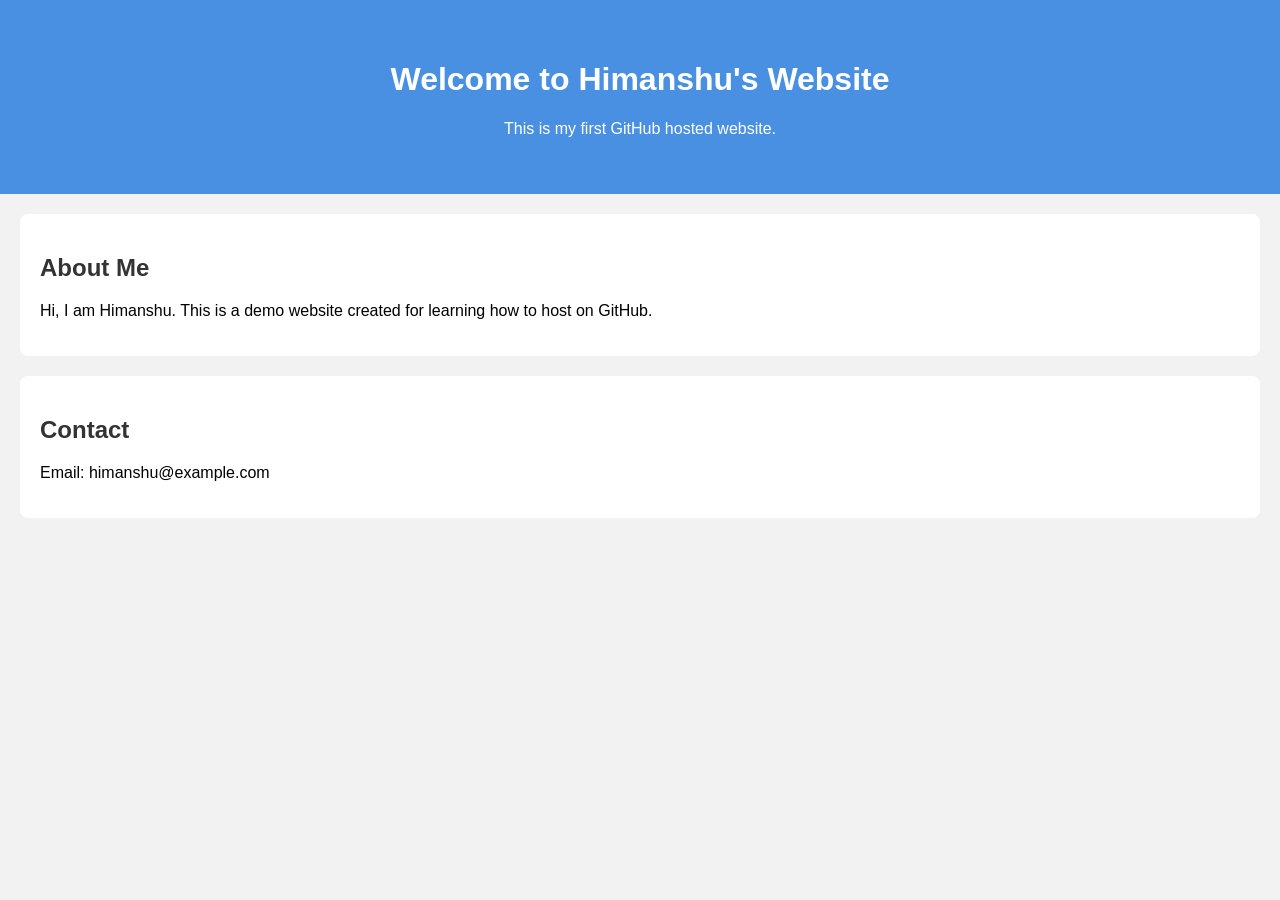
<file: index.html>
<!DOCTYPE html>
<html lang="en">
<head>
    <meta charset="UTF-8">
    <meta name="viewport" content="width=device-width, initial-scale=1.0">
    <title>Himanshu Website</title>
    <link rel="stylesheet" href="style.css">
</head>
<body>

    <header>
        <h1>Welcome to Himanshu's Website</h1>
        <p>This is my first GitHub hosted website.</p>
    </header>

    <section class="about">
        <h2>About Me</h2>
        <p>
            Hi, I am Himanshu. This is a demo website created for learning how to host on GitHub.
        </p>
    </section>

    <section class="contact">
        <h2>Contact</h2>
        <p>Email: himanshu@example.com</p>
    </section>

</body>
</html>
</file>
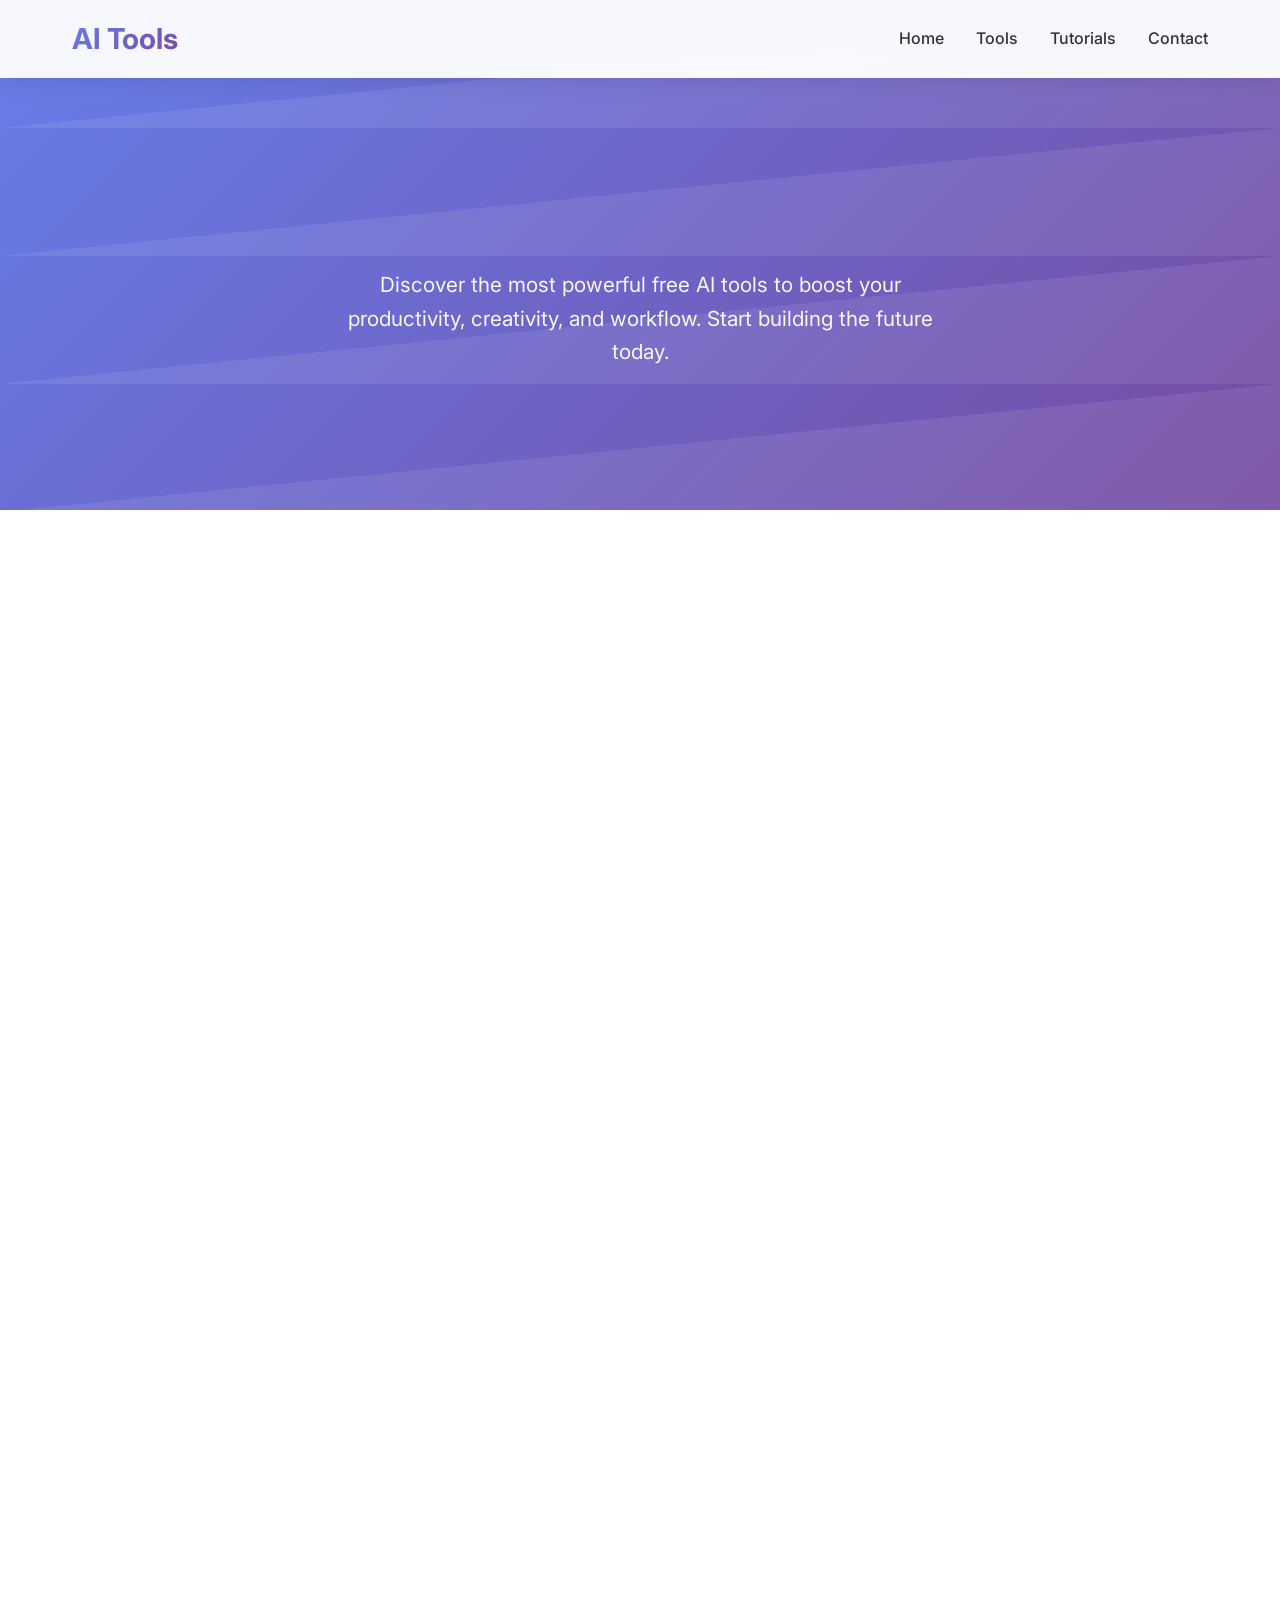
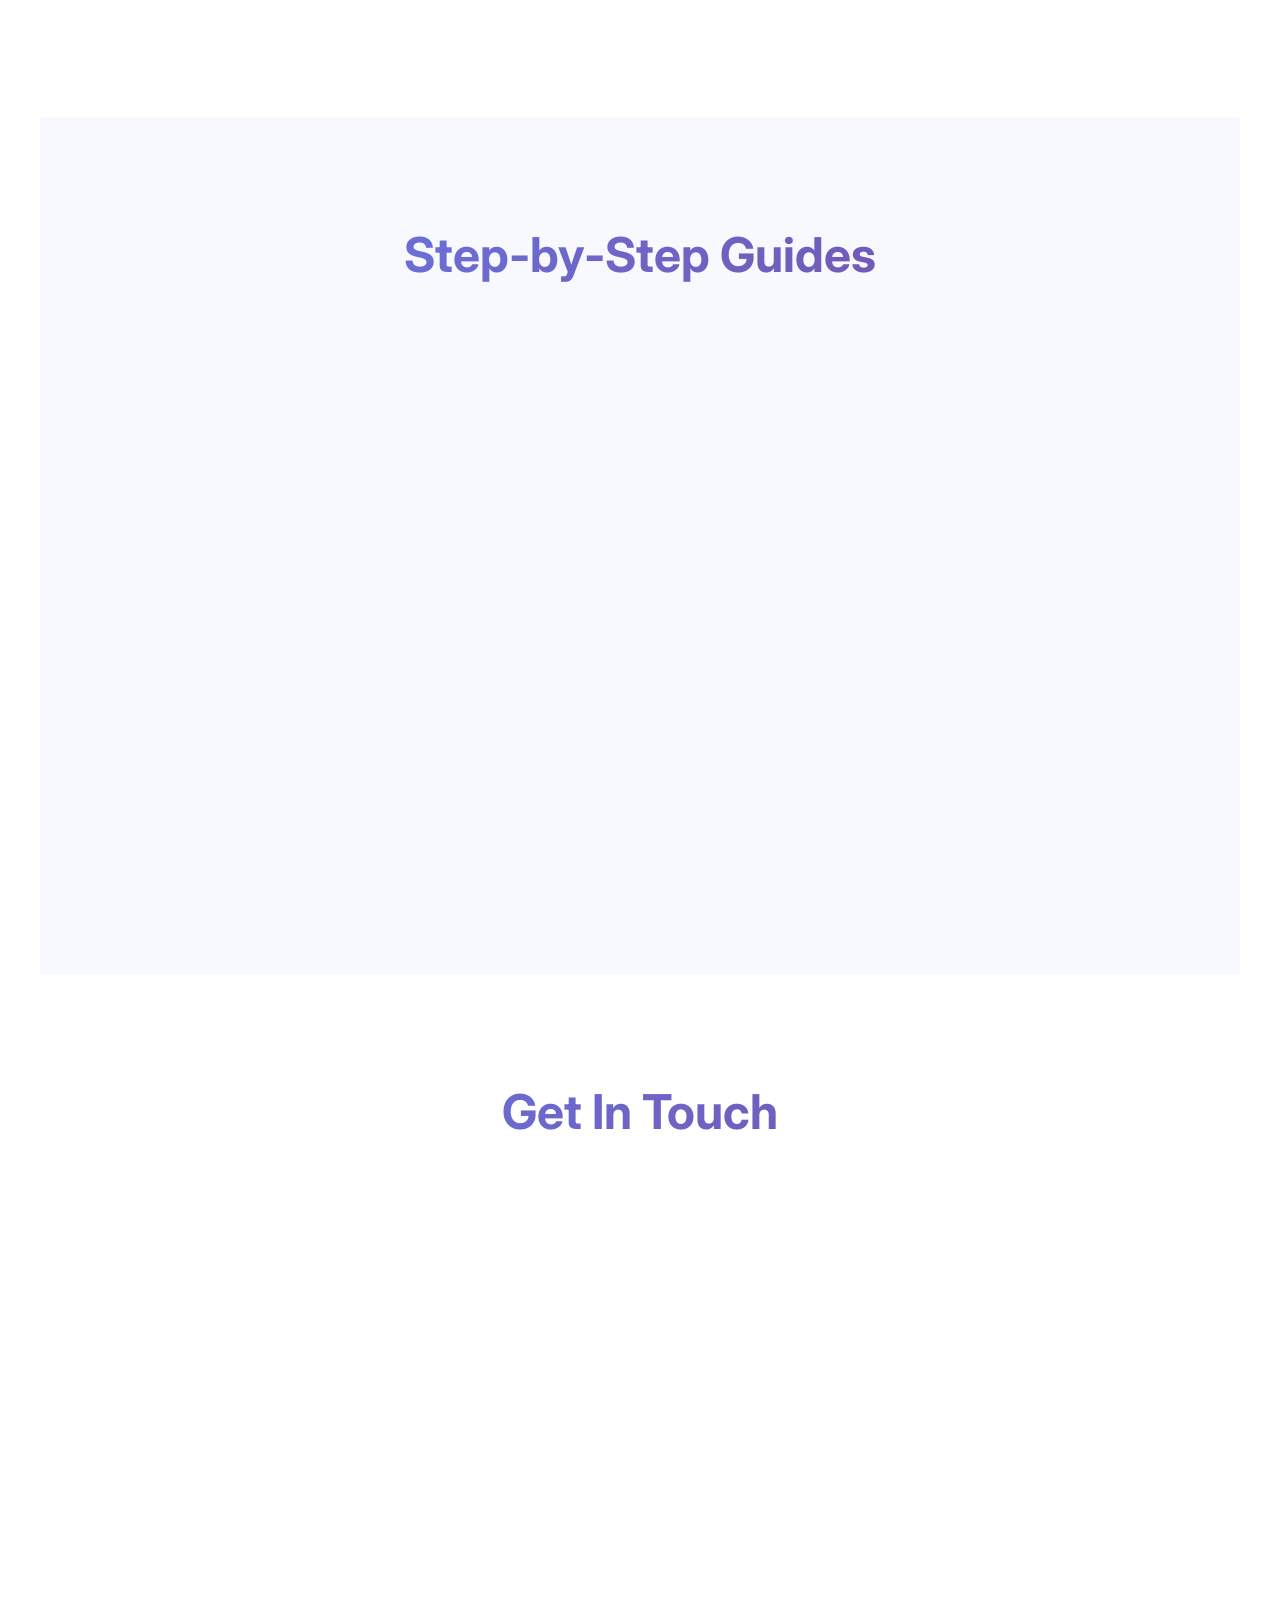
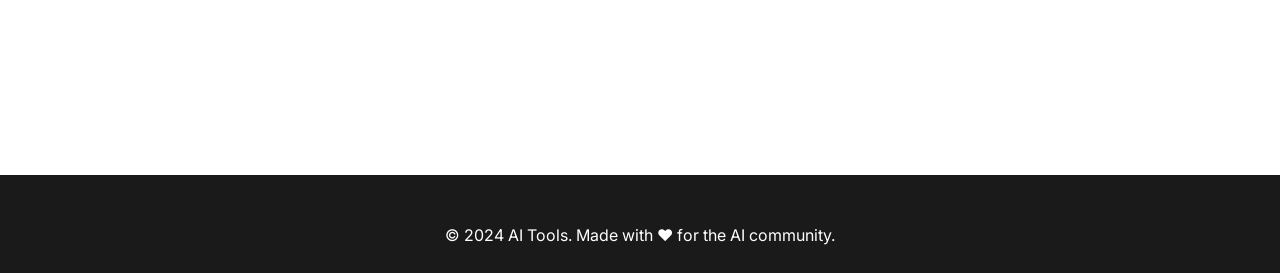
<file: blackbox-output-code-67HR655NFX.html>
<!DOCTYPE html>
<html lang="en">
<head>
    <meta charset="UTF-8">
    <meta name="viewport" content="width=device-width, initial-scale=1.0">
    <title>Best Free AI Tools - Modern AI Toolbox</title>
    <link href="https://fonts.googleapis.com/css2?family=Inter:wght@300;400;500;600;700&display=swap" rel="stylesheet">
    <link rel="stylesheet" href="https://cdnjs.cloudflare.com/ajax/libs/font-awesome/6.4.0/css/all.min.css">
    <style>
        * {
            margin: 0;
            padding: 0;
            box-sizing: border-box;
        }

        body {
            font-family: 'Inter', sans-serif;
            line-height: 1.6;
            color: #333;
            overflow-x: hidden;
        }

        /* Navigation */
        nav {
            position: fixed;
            top: 0;
            width: 100%;
            background: rgba(255, 255, 255, 0.95);
            backdrop-filter: blur(10px);
            z-index: 1000;
            padding: 1rem 0;
            box-shadow: 0 2px 20px rgba(0,0,0,0.1);
        }

        .nav-container {
            max-width: 1200px;
            margin: 0 auto;
            display: flex;
            justify-content: space-between;
            align-items: center;
            padding: 0 2rem;
        }

        .logo {
            font-size: 1.8rem;
            font-weight: 700;
            background: linear-gradient(135deg, #667eea 0%, #764ba2 100%);
            -webkit-background-clip: text;
            -webkit-text-fill-color: transparent;
            background-clip: text;
        }

        .nav-links {
            display: flex;
            list-style: none;
            gap: 2rem;
        }

        .nav-links a {
            text-decoration: none;
            color: #333;
            font-weight: 500;
            transition: color 0.3s ease;
        }

        .nav-links a:hover {
            color: #667eea;
        }

        .hamburger {
            display: none;
            flex-direction: column;
            cursor: pointer;
            gap: 4px;
        }

        .hamburger span {
            width: 25px;
            height: 3px;
            background: #333;
            transition: 0.3s;
        }

        /* Hero Section */
        .hero {
            background: linear-gradient(135deg, #667eea 0%, #764ba2 100%);
            color: white;
            padding: 120px 2rem 80px;
            text-align: center;
            position: relative;
            overflow: hidden;
        }

        .hero::before {
            content: '';
            position: absolute;
            top: 0;
            left: 0;
            right: 0;
            bottom: 0;
            background: url('data:image/svg+xml,<svg xmlns="http://www.w3.org/2000/svg" viewBox="0 0 1000 100" fill="%23ffffff15"><polygon points="0,100 1000,0 1000,100"/></svg>');
            animation: float 20s ease-in-out infinite;
        }

        @keyframes float {
            0%, 100% { transform: translateY(0px); }
            50% { transform: translateY(-20px); }
        }

        .hero h1 {
            font-size: clamp(2.5rem, 5vw, 4rem);
            font-weight: 700;
            margin-bottom: 1rem;
            z-index: 2;
            position: relative;
        }

        .hero p {
            font-size: 1.3rem;
            margin-bottom: 2rem;
            max-width: 600px;
            margin-left: auto;
            margin-right: auto;
            opacity: 0.95;
            z-index: 2;
            position: relative;
        }

        .cta-button {
            display: inline-block;
            background: white;
            color: #667eea;
            padding: 1rem 2.5rem;
            border-radius: 50px;
            text-decoration: none;
            font-weight: 600;
            font-size: 1.1rem;
            transition: all 0.3s ease;
            box-shadow: 0 10px 30px rgba(255,255,255,0.3);
            z-index: 2;
            position: relative;
        }

        .cta-button:hover {
            transform: translateY(-3px);
            box-shadow: 0 20px 40px rgba(255,255,255,0.4);
        }

        /* Sections */
        .section {
            padding: 100px 2rem;
            max-width: 1200px;
            margin: 0 auto;
        }

        .section h2 {
            font-size: clamp(2rem, 4vw, 3rem);
            text-align: center;
            margin-bottom: 4rem;
            background: linear-gradient(135deg, #667eea 0%, #764ba2 100%);
            -webkit-background-clip: text;
            -webkit-text-fill-color: transparent;
            background-clip: text;
        }

        /* Tools Section */
        .tools-grid {
            display: grid;
            grid-template-columns: repeat(auto-fit, minmax(300px, 1fr));
            gap: 2rem;
        }

        .tool-card {
            background: white;
            border-radius: 20px;
            padding: 2.5rem 2rem;
            text-align: center;
            box-shadow: 0 20px 40px rgba(0,0,0,0.1);
            transition: all 0.4s ease;
            border: 1px solid rgba(255,255,255,0.2);
            position: relative;
            overflow: hidden;
        }

        .tool-card::before {
            content: '';
            position: absolute;
            top: 0;
            left: 0;
            right: 0;
            height: 4px;
            background: linear-gradient(90deg, #667eea, #764ba2, #f093fb);
        }

        .tool-card:hover {
            transform: translateY(-10px);
            box-shadow: 0 30px 60px rgba(0,0,0,0.15);
        }

        .tool-icon {
            width: 80px;
            height: 80px;
            margin: 0 auto 1.5rem;
            background: linear-gradient(135deg, #667eea 0%, #764ba2 100%);
            border-radius: 20px;
            display: flex;
            align-items: center;
            justify-content: center;
            font-size: 2rem;
            color: white;
        }

        .tool-card h3 {
            font-size: 1.5rem;
            margin-bottom: 1rem;
            color: #333;
        }

        .tool-card p {
            color: #666;
            margin-bottom: 2rem;
        }

        .tool-link {
            display: inline-block;
            color: #667eea;
            text-decoration: none;
            font-weight: 600;
            padding: 0.8rem 1.5rem;
            border: 2px solid #667eea;
            border-radius: 50px;
            transition: all 0.3s ease;
        }

        .tool-link:hover {
            background: #667eea;
            color: white;
        }

        /* Tutorials Section */
        .tutorials-grid {
            display: grid;
            grid-template-columns: repeat(auto-fit, minmax(350px, 1fr));
            gap: 2rem;
        }

        .tutorial-card {
            background: #f8f9ff;
            border-radius: 16px;
            padding: 2rem;
            border-left: 4px solid #667eea;
            transition: all 0.3s ease;
        }

        .tutorial-card:hover {
            transform: translateX(10px);
            box-shadow: 0 20px 40px rgba(102, 126, 234, 0.1);
        }

        .tutorial-number {
            background: #667eea;
            color: white;
            width: 40px;
            height: 40px;
            border-radius: 50%;
            display: flex;
            align-items: center;
            justify-content: center;
            font-weight: 600;
            margin-bottom: 1rem;
        }

        /* Contact Section */
        .contact-container {
            display: grid;
            grid-template-columns: 1fr 1fr;
            gap: 4rem;
            max-width: 800px;
        }

        .contact-info h3 {
            color: #333;
            margin-bottom: 1.5rem;
        }

        .contact-item {
            display: flex;
            align-items: center;
            margin-bottom: 1.5rem;
            gap: 1rem;
        }

        .contact-item i {
            width: 40px;
            height: 40px;
            background: linear-gradient(135deg, #667eea 0%, #764ba2 100%);
            color: white;
            border-radius: 12px;
            display: flex;
            align-items: center;
            justify-content: center;
            font-size: 1.1rem;
        }

        .contact-form {
            background: white;
            padding: 2.5rem;
            border-radius: 20px;
            box-shadow: 0 20px 40px rgba(0,0,0,0.1);
        }

        .form-group {
            margin-bottom: 1.5rem;
        }

        .form-group input,
        .form-group textarea {
            width: 100%;
            padding: 1rem;
            border: 2px solid #e1e5e9;
            border-radius: 12px;
            font-family: inherit;
            transition: border-color 0.3s ease;
            font-size: 1rem;
        }

        .form-group input:focus,
        .form-group textarea:focus {
            outline: none;
            border-color: #667eea;
        }

        .submit-btn {
            width: 100%;
            background: linear-gradient(135deg, #667eea 0%, #764ba2 100%);
            color: white;
            padding: 1rem;
            border: none;
            border-radius: 12px;
            font-size: 1.1rem;
            font-weight: 600;
            cursor: pointer;
            transition: transform 0.3s ease;
        }

        .submit-btn:hover {
            transform: translateY(-2px);
        }

        /* Footer */
        footer {
            background: #1a1a1a;
            color: white;
            text-align: center;
            padding: 3rem 2rem 1.5rem;
        }

        /* Mobile Responsiveness */
        @media (max-width: 768px) {
            .hamburger {
                display: flex;
            }

            .nav-links {
                display: none;
                position: absolute;
                top: 100%;
                left: 0;
                width: 100%;
                background: white;
                flex-direction: column;
                padding: 1rem;
                box-shadow: 0 10px 30px rgba(0,0,0,0.1);
            }

            .nav-links.active {
                display: flex;
            }

            .hero {
                padding: 100px 1rem 60px;
            }

            .section {
                padding: 60px 1rem;
            }

            .contact-container {
                grid-template-columns: 1fr;
                gap: 2rem;
            }

            .tools-grid {
                grid-template-columns: 1fr;
            }

            .tutorials-grid {
                grid-template-columns: 1fr;
            }
        }

        /* Scroll animations */
        .fade-in {
            opacity: 0;
            transform: translateY(30px);
            transition: all 0.6s ease;
        }

        .fade-in.visible {
            opacity: 1;
            transform: translateY(0);
        }
    </style>
</head>
<body>
    <!-- Navigation -->
    <nav>
        <div class="nav-container">
            <div class="logo">AI Tools</div>
            <ul class="nav-links" id="navLinks">
                <li><a href="#home">Home</a></li>
                <li><a href="#tools">Tools</a></li>
                <li><a href="#tutorials">Tutorials</a></li>
                <li><a href="#contact">Contact</a></li>
            </ul>
            <div class="hamburger" id="hamburger">
                <span></span>
                <span></span>
                <span></span>
            </div>
        </div>
    </nav>

    <!-- Hero Section -->
    <section id="home" class="hero">
        <h1 class="fade-in">Best Free AI Tools</h1>
        <p class="fade-in">Discover the most powerful free AI tools to boost your productivity, creativity, and workflow. Start building the future today.</p>
        <a href="#tools" class="cta-button fade-in">Explore Tools</a>
    </section>

    <!-- Tools Section -->
    <section id="tools" class="section fade-in">
        <h2>Powerful AI Tools</h2>
        <div class="tools-grid">
            <div class="tool-card fade-in">
                <div class="tool-icon">
                    <i class="fas fa-robot"></i>
                </div>
                <h3>Blackbox AI</h3>
                <p>Code faster with AI-powered code generation, explanations, and debugging. Perfect for developers of all levels.</p>
                <a href="https://www.blackbox.ai" target="_blank" class="tool-link">Try Blackbox AI</a>
            </div>
            <div class="tool-card fade-in">
                <div class="tool-icon">
                    <i class="fas fa-comments"></i>
                </div>
                <h3>ChatGPT</h3>
                <p>Versatile conversational AI for writing, research, brainstorming, and answering complex questions instantly.</p>
                <a href="https://chat.openai.com" target="_blank" class="tool-link">Try ChatGPT</a>
            </div>
            <div class="tool-card fade-in">
                <div class="tool-icon">
                    <i class="fas fa-magic"></i>
                </div>
                <h3>Canva AI</h3>
                <p>Transform ideas into stunning visuals with AI-powered design tools, magic resize, and background removal.</p>
                <a href="https://www.canva.com" target="_blank" class="tool-link">Try Canva AI</a>
            </div>
            <div class="tool-card fade-in">
                <div class="tool-icon">
                    <i class="fas fa-brain"></i>
                </div>
                <h3>Notion AI</h3>
                <p>Supercharge your Notion workspace with AI writing, summarization, and brainstorming capabilities.</p>
                <a href="https://www.notion.so" target="_blank" class="tool-link">Try Notion AI</a>
            </div>
        </div>
    </section>

    <!-- Tutorials Section -->
    <section id="tutorials" class="section" style="background: #f8f9ff;">
        <h2>Step-by-Step Guides</h2>
        <div class="tutorials-grid">
            <div class="tutorial-card fade-in">
                <div class="tutorial-number">1</div>
                <h3>Getting Started with Blackbox AI</h3>
                <p>Learn how to install, setup your first project, and generate code 10x faster with practical examples.</p>
            </div>
            <div class="tutorial-card fade-in">
                <div class="tutorial-number">2</div>
                <h3>Master ChatGPT Prompts</h3>
                <p>Discover proven prompt engineering techniques to get the best results from ChatGPT every time.</p>
            </div>
            <div class="tutorial-card fade-in">
                <div class="tutorial-number">3</div>
                <h3>Canva AI Design Workflow</h3>
                <p>Create professional designs in minutes using Canva's AI magic tools and templates.</p>
            </div>
            <div class="tutorial-card fade-in">
                <div class="tutorial-number">4</div>
                <h3>Notion AI Productivity</h3>
                <p>Build your ultimate productivity system with Notion AI features and automation.</p>
            </div>
        </div>
    </section>

    <!-- Contact Section -->
    <section id="contact" class="section">
        <h2>Get In Touch</h2>
        <div class="contact-container">
            <div class="contact-info fade-in">
                <h3>Let's Connect</h3>
                <div class="contact-item">
                    <i class="fas fa-envelope"></i>
                    <div>
                        <h4>Email</h4>
                        <p>hello@aitools.com</p>
                    </div>
                </div>
                <div class="contact-item">
                    <i class="fas fa-globe"></i>
                    <div>
                        <h4>Website</h4>
                        <p>www.aitools.com</p>
                    </div>
                </div>
                <div class="contact-item">
                    <i class="fab fa-twitter"></i>
                    <div>
                        <h4>Twitter</h4>
                        <p>@aitools</p>
                    </div>
                </div>
            </div>
            <form class="contact-form fade-in">
                <div class="form-group">
                    <input type="text" placeholder="Your Name" required>
                </div>
                <div class="form-group">
                    <input type="email" placeholder="Your Email" required>
                </div>
                <div class="form-group">
                    <textarea rows="5" placeholder="Your Message" required></textarea>
                </div>
                <button type="submit" class="submit-btn">Send Message</button>
            </form>
        </div>
    </section>

    <!-- Footer -->
    <footer>
        <p>&copy; 2024 AI Tools. Made with ❤️ for the AI community.</p>
    </footer>

    <script>
        // Mobile Navigation Toggle
        const hamburger = document.getElementById('hamburger');
        const navLinks = document.getElementById('navLinks');

        hamburger.addEventListener('click', () => {
            navLinks.classList.toggle('active');
        });

        // Smooth scrolling for navigation links
        document.querySelectorAll('a
</file>
<file: style.css>
body {
    margin: 0;
    padding: 0;
    font-family: Arial, sans-serif;
    background: #f2f2f2;
}

header {
    background: #4a90e2;
    color: white;
    padding: 40px;
    text-align: center;
}

section {
    background: white;
    margin: 20px;
    padding: 20px;
    border-radius: 8px;
}

h2 {
    color: #333;
}
</file>
